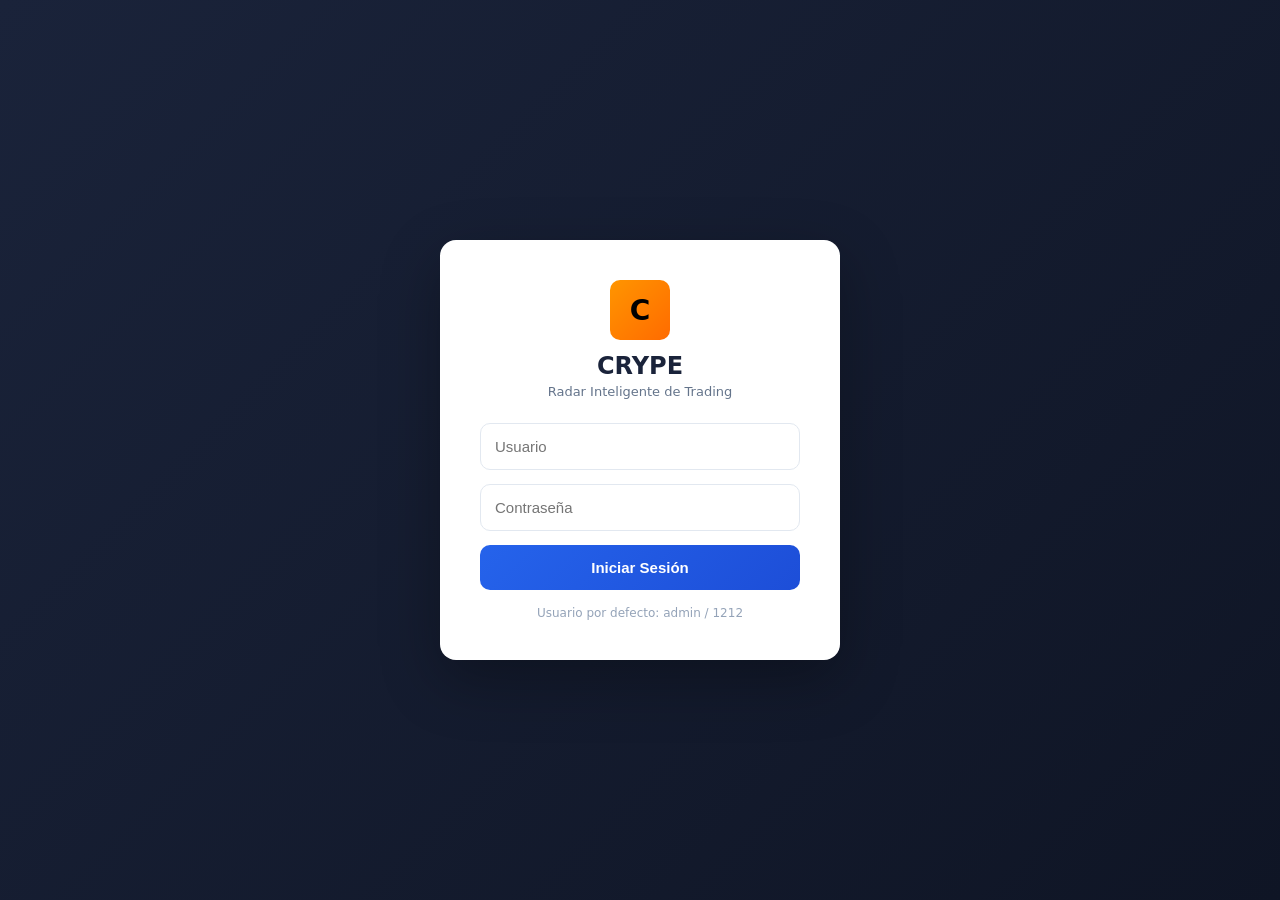
<file: index.html>
<!DOCTYPE html>
<html lang="es">
<head>
  <meta charset="UTF-8">
  <meta name="viewport" content="width=device-width, initial-scale=1.0">
  <title>CRYPE - Radar Inteligente BTC/USDT</title>
  <style>
    /* ============================================
       ESTILOS GENERALES - CRYPE
       ============================================ */
    * { margin: 0; padding: 0; box-sizing: border-box; }
    body { font-family: 'Segoe UI', system-ui, sans-serif; background: linear-gradient(135deg, #f0f4ff 0%, #e8eeff 100%); min-height: 100vh; }
    
    /* ============================================
       LAYOUT PRINCIPAL
       ============================================ */
    .app-shell { display: flex; min-height: 100vh; }
    
    /* Sidebar */
    .sidebar { width: 260px; background: linear-gradient(180deg, #1a233a 0%, #0f1525 100%); color: #fff; position: fixed; left: 0; top: 0; bottom: 0; z-index: 100; display: flex; flex-direction: column; }
    .sidebar-header { padding: 20px; border-bottom: 1px solid rgba(255,255,255,0.1); }
    .sidebar-logo { display: flex; align-items: center; gap: 12px; }
    .logo-icon { width: 44px; height: 44px; background: linear-gradient(135deg, #ff9500 0%, #ff6b00 100%); border-radius: 10px; display: flex; align-items: center; justify-content: center; font-weight: 800; font-size: 22px; }
    .logo-text h1 { font-size: 20px; font-weight: 700; letter-spacing: 0.5px; }
    .logo-text p { font-size: 11px; opacity: 0.7; margin-top: 2px; }
    .sidebar-nav { flex: 1; padding: 15px 10px; }
    .nav-item { display: flex; align-items: center; gap: 12px; padding: 14px 16px; margin: 4px 0; border-radius: 10px; cursor: pointer; transition: all 0.2s; color: #b8c5d6; font-weight: 500; }
    .nav-item:hover { background: rgba(255,255,255,0.08); color: #fff; }
    .nav-item.active { background: linear-gradient(135deg, #2563eb 0%, #1d4ed8 100%); color: #fff; box-shadow: 0 4px 12px rgba(37,99,235,0.3); }
    .nav-item svg { width: 20px; height: 20px; }
    .sidebar-user { padding: 20px; border-top: 1px solid rgba(255,255,255,0.1); }
    .user-info { background: rgba(255,255,255,0.08); padding: 14px; border-radius: 10px; margin-bottom: 12px; }
    .user-info .name { font-weight: 600; font-size: 14px; }
    .user-info .role { font-size: 11px; opacity: 0.7; margin-top: 3px; }
    .btn-logout { width: 100%; padding: 12px; background: #fff; color: #1a233a; border: none; border-radius: 8px; font-weight: 600; cursor: pointer; transition: all 0.2s; }
    .btn-logout:hover { background: #f0f4ff; }
    
    /* Main Content */
    .main-content { flex: 1; margin-left: 260px; }
    
    /* Top Bar */
    .top-bar { background: #fff; padding: 16px 24px; display: flex; align-items: center; justify-content: space-between; box-shadow: 0 2px 8px rgba(0,0,0,0.04); position: sticky; top: 0; z-index: 50; }
    .top-left { display: flex; align-items: center; gap: 16px; }
    .top-right { display: flex; align-items: center; gap: 12px; }
    .search-coin { position: relative; }
    .search-coin input { padding: 10px 14px; border: 1px solid #e2e8f0; border-radius: 8px; width: 180px; font-size: 14px; }
    .search-coin input:focus { outline: none; border-color: #2563eb; }
    .search-dropdown { position: absolute; top: 100%; left: 0; right: 0; background: #fff; border: 1px solid #e2e8f0; border-radius: 8px; max-height: 280px; overflow-y: auto; display: none; box-shadow: 0 8px 24px rgba(0,0,0,0.12); z-index: 100; }
    .search-dropdown.show { display: block; }
    .search-item { padding: 10px 14px; cursor: pointer; transition: background 0.15s; }
    .search-item:hover { background: #f0f4ff; }
    .timeframe-select { padding: 10px 14px; border: 1px solid #e2e8f0; border-radius: 8px; font-size: 14px; background: #fff; cursor: pointer; }
    .btn-primary { padding: 10px 20px; background: #1a233a; color: #fff; border: none; border-radius: 8px; font-weight: 600; cursor: pointer; transition: all 0.2s; }
    .btn-primary:hover { background: #0f1525; }
    .user-pill { display: flex; align-items: center; gap: 8px; padding: 8px 14px; background: #f0f4ff; border-radius: 20px; font-size: 13px; }
    .status-indicator { width: 8px; height: 8px; border-radius: 50%; background: #22c55e; }
    .status-indicator.loading { background: #f59e0b; }
    .status-indicator.error { background: #ef4444; }
    
    /* ============================================
       VISTAS / SESIONES
       ============================================ */
    .view-panel { display: none; padding: 24px; }
    .view-panel.active { display: block; }
    
    /* Card Styles */
    .card { background: #fff; border-radius: 14px; padding: 20px; box-shadow: 0 2px 12px rgba(0,0,0,0.06); margin-bottom: 20px; }
    .card-header { display: flex; justify-content: space-between; align-items: center; margin-bottom: 16px; }
    .card-title { font-size: 18px; font-weight: 700; color: #1a233a; }
    .card-subtitle { font-size: 13px; color: #64748b; margin-top: 4px; }
    
    /* Decision Banner */
    .decision-banner { background: linear-gradient(135deg, #fef3c7 0%, #fef9e7 100%); border: 1px solid #fcd34d; border-radius: 14px; padding: 24px; margin-bottom: 20px; }
    .decision-banner.buy { background: linear-gradient(135deg, #d1fae5 0%, #ecfdf5 100%); border-color: #6ee7b7; }
    .decision-banner.sell { background: linear-gradient(135deg, #fee2e2 0%, #fef2f2 100%); border-color: #fca5a5; }
    .decision-banner.wait { background: linear-gradient(135deg, #fef3c7 0%, #fef9e7 100%); border-color: #fcd34d; }
    .decision-label { font-size: 11px; font-weight: 700; text-transform: uppercase; letter-spacing: 0.8px; padding: 4px 10px; border-radius: 20px; display: inline-block; margin-bottom: 8px; }
    .decision-banner.buy .decision-label { background: #22c55e; color: #fff; }
    .decision-banner.sell .decision-label { background: #ef4444; color: #fff; }
    .decision-banner.wait .decision-label { background: #f59e0b; color: #fff; }
    .decision-title { font-size: 28px; font-weight: 800; color: #1a233a; margin-bottom: 8px; }
    .decision-desc { font-size: 14px; color: #475569; margin-bottom: 16px; }
    .decision-stats { display: flex; gap: 12px; flex-wrap: wrap; }
    .stat-box { background: #fff; padding: 14px 18px; border-radius: 10px; min-width: 140px; }
    .stat-label { font-size: 10px; font-weight: 600; text-transform: uppercase; color: #64748b; margin-bottom: 4px; }
    .stat-value { font-size: 18px; font-weight: 700; color: #1a233a; }
    
    /* Quick Plan */
    .quick-plan { background: linear-gradient(135deg, #f8fafc 0%, #f1f5f9 100%); border: 1px solid #e2e8f0; border-radius: 14px; padding: 20px; margin-bottom: 20px; }
    .quick-plan-header { display: flex; justify-content: space-between; align-items: center; margin-bottom: 16px; }
    .quick-plan-title { font-size: 16px; font-weight: 700; color: #1a233a; }
    .quick-plan-grid { display: grid; grid-template-columns: repeat(auto-fit, minmax(160px, 1fr)); gap: 14px; }
    .plan-item { background: #fff; padding: 14px; border-radius: 10px; border: 1px solid #e2e8f0; }
    .plan-label { font-size: 11px; font-weight: 600; color: #64748b; margin-bottom: 6px; }
    .plan-value { font-size: 16px; font-weight: 700; color: #1a233a; }
    .plan-note { font-size: 11px; color: #94a3b8; margin-top: 6px; }
    
    /* Chart Container */
    .chart-container { background: #fff; border-radius: 14px; padding: 20px; box-shadow: 0 2px 12px rgba(0,0,0,0.06); margin-bottom: 20px; }
    .chart-header { display: flex; justify-content: space-between; align-items: center; margin-bottom: 16px; }
    .chart-title { font-size: 16px; font-weight: 700; color: #1a233a; }
    .chart-legend { display: flex; gap: 16px; font-size: 12px; }
    .legend-item { display: flex; align-items: center; gap: 6px; }
    .legend-dot { width: 10px; height: 10px; border-radius: 50%; }
    .legend-dot.green { background: #22c55e; }
    .legend-dot.red { background: #ef4444; }
    .legend-dot.blue { background: #3b82f6; }
    .legend-dot.orange { background: #f97316; }
    #candleChart { width: 100%; height: 380px; }
    
    /* Stats Grid */
    .stats-grid { display: grid; grid-template-columns: repeat(auto-fit, minmax(200px, 1fr)); gap: 16px; margin-bottom: 20px; }
    .stat-card { background: #fff; padding: 18px; border-radius: 12px; box-shadow: 0 2px 8px rgba(0,0,0,0.04); }
    .stat-card .label { font-size: 11px; font-weight: 600; text-transform: uppercase; color: #64748b; margin-bottom: 8px; }
    .stat-card .value { font-size: 20px; font-weight: 700; color: #1a233a; }
    .stat-card .sub { font-size: 12px; color: #94a3b8; margin-top: 4px; }
    .stat-card .positive { color: #22c55e; }
    .stat-card .negative { color: #ef4444; }
    
    /* Calculator */
    .calculator-grid { display: grid; grid-template-columns: 1fr 1fr; gap: 20px; }
    .calc-input-group { margin-bottom: 16px; }
    .calc-input-group label { display: block; font-size: 13px; font-weight: 600; color: #475569; margin-bottom: 6px; }
    .calc-input-group input, .calc-input-group select { width: 100%; padding: 11px 14px; border: 1px solid #e2e8f0; border-radius: 8px; font-size: 14px; }
    .calc-input-group input:focus { outline: none; border-color: #2563eb; }
    .btn-calc { width: 100%; padding: 12px; border: none; border-radius: 8px; font-weight: 600; cursor: pointer; margin-bottom: 10px; transition: all 0.2s; }
    .btn-suggest { background: linear-gradient(135deg, #f59e0b 0%, #d97706 100%); color: #fff; }
    .btn-current { background: linear-gradient(135deg, #22c55e 0%, #16a34a 100%); color: #fff; }
    .calc-results { background: linear-gradient(135deg, #f8fafc 0%, #f1f5f9 100%); border-radius: 12px; padding: 18px; }
    .result-row { display: flex; justify-content: space-between; padding: 10px 0; border-bottom: 1px solid #e2e8f0; }
    .result-row:last-child { border-bottom: none; }
    .result-label { font-size: 13px; color: #64748b; }
    .result-value { font-size: 14px; font-weight: 700; color: #1a233a; }
    .result-note { font-size: 11px; color: #94a3b8; margin-top: 4px; }
    
    /* Comparison */
    .comparison-grid { display: grid; grid-template-columns: repeat(auto-fit, minmax(220px, 1fr)); gap: 16px; }
    .coin-card { background: #fff; padding: 18px; border-radius: 12px; border: 1px solid #e2e8f0; cursor: pointer; transition: all 0.2s; }
    .coin-card:hover { border-color: #2563eb; box-shadow: 0 4px 12px rgba(37,99,235,0.15); }
    .coin-card.active { border-color: #2563eb; background: linear-gradient(135deg, #eff6ff 0%, #dbeafe 100%); }
    .coin-name { font-size: 15px; font-weight: 700; color: #1a233a; margin-bottom: 4px; }
    .coin-price { font-size: 18px; font-weight: 700; color: #2563eb; margin-bottom: 8px; }
    .coin-change { font-size: 13px; font-weight: 600; margin-bottom: 8px; }
    .coin-change.positive { color: #22c55e; }
    .coin-change.negative { color: #ef4444; }
    .coin-impulse { display: flex; justify-content: space-between; font-size: 12px; color: #64748b; }
    
    /* Learn Section */
    .learn-grid { display: grid; grid-template-columns: repeat(auto-fit, minmax(280px, 1fr)); gap: 16px; }
    .learn-card { background: #fff; padding: 20px; border-radius: 12px; border: 1px solid #e2e8f0; }
    .learn-card h3 { font-size: 16px; font-weight: 700; color: #1a233a; margin-bottom: 10px; }
    .learn-card p { font-size: 13px; color: #64748b; line-height: 1.6; }
    .learn-card .tag { display: inline-block; background: #eff6ff; color: #2563eb; padding: 4px 10px; border-radius: 20px; font-size: 11px; font-weight: 600; margin-bottom: 10px; }
    
    /* Profile */
    .profile-grid { display: grid; grid-template-columns: 1fr 1fr; gap: 20px; }
    .profile-section { background: #fff; padding: 20px; border-radius: 12px; border: 1px solid #e2e8f0; }
    .profile-section h3 { font-size: 16px; font-weight: 700; color: #1a233a; margin-bottom: 16px; }
    .user-list { max-height: 300px; overflow-y: auto; }
    .user-item { display: flex; justify-content: space-between; align-items: center; padding: 12px; border-bottom: 1px solid #f1f5f9; }
    .user-item:last-child { border-bottom: none; }
    .user-actions { display: flex; gap: 6px; }
    .btn-sm { padding: 6px 10px; font-size: 12px; border: none; border-radius: 6px; cursor: pointer; }
    .btn-edit { background: #eff6ff; color: #2563eb; }
    .btn-delete { background: #fef2f2; color: #ef4444; }
    
    /* Tooltip */
    [data-tooltip] { position: relative; }
    [data-tooltip]:hover::after { content: attr(data-tooltip); position: absolute; bottom: 100%; left: 50%; transform: translateX(-50%); background: #1a233a; color: #fff; padding: 8px 12px; border-radius: 6px; font-size: 12px; white-space: nowrap; z-index: 200; margin-bottom: 6px; }
    
    /* Responsive */
    @media (max-width: 1024px) {
      .calculator-grid, .profile-grid { grid-template-columns: 1fr; }
    }
    @media (max-width: 768px) {
      .sidebar { width: 70px; }
      .sidebar-header, .sidebar-user .user-info, .nav-item span { display: none; }
      .main-content { margin-left: 70px; }
      .nav-item { justify-content: center; padding: 14px; }
      .top-bar { padding: 12px 16px; }
      .search-coin input { width: 120px; }
      .decision-stats { flex-direction: column; }
      .stat-box { min-width: 100%; }
    }
    
    /* Login Overlay */
    .login-overlay { position: fixed; inset: 0; background: linear-gradient(135deg, #1a233a 0%, #0f1525 100%); display: flex; align-items: center; justify-content: center; z-index: 1000; }
    .login-overlay.hidden { display: none; }
    .login-box { background: #fff; padding: 40px; border-radius: 16px; width: 100%; max-width: 400px; box-shadow: 0 20px 60px rgba(0,0,0,0.3); }
    .login-logo { text-align: center; margin-bottom: 24px; }
    .login-logo .logo-icon { width: 60px; height: 60px; font-size: 28px; margin: 0 auto 12px; }
    .login-logo h2 { font-size: 24px; font-weight: 800; color: #1a233a; }
    .login-form input { width: 100%; padding: 14px; border: 1px solid #e2e8f0; border-radius: 10px; font-size: 15px; margin-bottom: 14px; }
    .login-form input:focus { outline: none; border-color: #2563eb; }
    .btn-login { width: 100%; padding: 14px; background: linear-gradient(135deg, #2563eb 0%, #1d4ed8 100%); color: #fff; border: none; border-radius: 10px; font-weight: 700; font-size: 15px; cursor: pointer; }
    .login-error { background: #fef2f2; color: #ef4444; padding: 12px; border-radius: 8px; font-size: 13px; margin-bottom: 14px; display: none; }
    
    /* Hidden helper */
    .hidden { display: none !important; }
    
    /* Journal Styles */
    .journal-badge { display:inline-block;padding:4px 10px;border-radius:20px;font-size:11px;font-weight:600; }
    .journal-badge.compra { background:#d1fae5;color:#065f46; }
    .journal-badge.venta { background:#fee2e2;color:#991b1b; }
    .journal-profit { color:#22c55e;font-weight:700; }
    .journal-loss { color:#ef4444;font-weight:700; }
    .btn-sm-edit { background:#eff6ff;color:#2563eb;padding:6px 10px;border:none;border-radius:6px;cursor:pointer;font-size:12px; }
    .btn-sm-delete { background:#fef2f2;color:#ef4444;padding:6px 10px;border:none;border-radius:6px;cursor:pointer;font-size:12px; }
  </style>
</head>
<body>
  <!-- Login Overlay -->
  <div id="loginOverlay" class="login-overlay">
    <div class="login-box">
      <div class="login-logo">
        <div class="logo-icon">C</div>
        <h2>CRYPE</h2>
        <p style="color:#64748b;font-size:13px;margin-top:4px;">Radar Inteligente de Trading</p>
      </div>
      <div id="loginError" class="login-error"></div>
      <form class="login-form" id="loginForm">
        <input type="text" id="loginUser" placeholder="Usuario" required>
        <input type="password" id="loginPass" placeholder="Contraseña" required>
        <button type="submit" class="btn-login">Iniciar Sesión</button>
      </form>
      <p style="text-align:center;margin-top:16px;font-size:12px;color:#94a3b8;">Usuario por defecto: admin / 1212</p>
    </div>
  </div>

  <!-- App Shell -->
  <div id="appShell" class="app-shell hidden">
    <!-- Sidebar -->
    <aside class="sidebar">
      <div class="sidebar-header">
        <div class="sidebar-logo">
          <div class="logo-icon">C</div>
          <div class="logo-text">
            <h1>CRYPE</h1>
            <p>Trading simple con identidad propia</p>
          </div>
        </div>
      </div>
      <nav class="sidebar-nav">
        <div class="nav-item active" data-view="dashboard">
          <svg fill="none" stroke="currentColor" viewBox="0 0 24 24"><path stroke-linecap="round" stroke-linejoin="round" stroke-width="2" d="M3 12l2-2m0 0l7-7 7 7M5 10v10a1 1 0 001 1h3m10-11l2 2m-2-2v10a1 1 0 01-1 1h-3m-6 0a1 1 0 001-1v-4a1 1 0 011-1h2a1 1 0 011 1v4a1 1 0 001 1m-6 0h6"/></svg>
          <span>Inicio</span>
        </div>
        <div class="nav-item" data-view="market">
          <svg fill="none" stroke="currentColor" viewBox="0 0 24 24"><path stroke-linecap="round" stroke-linejoin="round" stroke-width="2" d="M7 12l3-3 3 3 4-4M8 21l4-4 4 4M3 4h18M4 4h16v12a1 1 0 01-1 1H5a1 1 0 01-1-1V4z"/></svg>
          <span>Mercado</span>
        </div>
        <div class="nav-item" data-view="calculator">
          <svg fill="none" stroke="currentColor" viewBox="0 0 24 24"><path stroke-linecap="round" stroke-linejoin="round" stroke-width="2" d="M9 7h6m0 10v-3m-3 3h.01M9 17h.01M9 14h.01M12 14h.01M15 11h.01M12 11h.01M9 11h.01M7 21h10a2 2 0 002-2V5a2 2 0 00-2-2H7a2 2 0 00-2 2v14a2 2 0 002 2z"/></svg>
          <span>Calculadora</span>
        </div>
        <div class="nav-item" data-view="compare">
          <svg fill="none" stroke="currentColor" viewBox="0 0 24 24"><path stroke-linecap="round" stroke-linejoin="round" stroke-width="2" d="M9 19v-6a2 2 0 00-2-2H5a2 2 0 00-2 2v6a2 2 0 002 2h2a2 2 0 002-2zm0 0V9a2 2 0 012-2h2a2 2 0 012 2v10m-6 0a2 2 0 002 2h2a2 2 0 002-2m0 0V5a2 2 0 012-2h2a2 2 0 012 2v14a2 2 0 01-2 2h-2a2 2 0 01-2-2z"/></svg>
          <span>Comparar monedas</span>
        </div>
        <div class="nav-item" data-view="learn">
          <svg fill="none" stroke="currentColor" viewBox="0 0 24 24"><path stroke-linecap="round" stroke-linejoin="round" stroke-width="2" d="M12 6.253v13m0-13C10.832 5.477 9.246 5 7.5 5S4.168 5.477 3 6.253v13C4.168 18.477 5.754 18 7.5 18s3.332.477 4.5 1.253m0-13C13.168 5.477 14.754 5 16.5 5c1.747 0 3.332.477 4.5 1.253v13C19.832 18.477 18.247 18 16.5 18c-1.746 0-3.332.477-4.5 1.253"/></svg>
          <span>Aprender</span>
        </div>
        <div class="nav-item" data-view="journal">
          <svg fill="none" stroke="currentColor" viewBox="0 0 24 24"><path stroke-linecap="round" stroke-linejoin="round" stroke-width="2" d="M9 5H7a2 2 0 00-2 2v12a2 2 0 002 2h10a2 2 0 002-2V7a2 2 0 00-2-2h-2M9 5a2 2 0 002 2h2a2 2 0 002-2M9 5a2 2 0 012-2h2a2 2 0 012 2m-3 7h3m-3 4h3m-6-4h.01M9 16h.01"/></svg>
          <span>Operaciones</span>
        </div>
        <div class="nav-item" data-view="profile">
          <svg fill="none" stroke="currentColor" viewBox="0 0 24 24"><path stroke-linecap="round" stroke-linejoin="round" stroke-width="2" d="M16 7a4 4 0 11-8 0 4 4 0 018 0zM12 14a7 7 0 00-7 7h14a7 7 0 00-7-7z"/></svg>
          <span>Perfil</span>
        </div>
      </nav>
      <div class="sidebar-user">
        <div class="user-info">
          <div class="name" id="sidebarUserName">admin</div>
          <div class="role" id="sidebarUserRole">Rol: Administrador</div>
        </div>
        <button class="btn-logout" id="sidebarLogout">Cerrar sesión</button>
      </div>
    </aside>

    <!-- Main Content -->
    <main class="main-content">
      <!-- Top Bar -->
      <header class="top-bar">
        <div class="top-left">
          <div class="search-coin">
            <input type="text" id="coinSearch" value="BTC/USDT" placeholder="Buscar moneda">
            <div class="search-dropdown" id="coinDropdown"></div>
          </div>
          <select class="timeframe-select" id="timeframeSelect">
            <option value="1s">1 segundo</option>
            <option value="1m">1 minuto</option>
            <option value="3m">3 minutos</option>
            <option value="5m">5 minutos</option>
            <option value="15m" selected>15 minutos</option>
            <option value="30m">30 minutos</option>
            <option value="1h">1 hora</option>
            <option value="2h">2 horas</option>
            <option value="4h">4 horas</option>
            <option value="6h">6 horas</option>
            <option value="8h">8 horas</option>
            <option value="12h">12 horas</option>
            <option value="1d">1 día</option>
            <option value="3d">3 días</option>
            <option value="1w">1 semana</option>
            <option value="1M">1 mes</option>
          </select>
          <button class="btn-primary" id="btnRefresh">Actualizar análisis</button>
        </div>
        <div class="top-right">
          <div class="user-pill">
            <span class="status-indicator" id="statusIndicator"></span>
            <span id="statusText">Datos correctos</span>
          </div>
          <div class="user-pill">
            <span>Usuario: <strong id="topUserName">admin</strong></span>
          </div>
          <button class="btn-primary" id="topAdminBtn" style="display:none;">Admin</button>
          <button class="btn-primary" id="topLogoutBtn">Salir</button>
        </div>
      </header>

      <!-- DASHBOARD VIEW -->
      <div id="dashboardView" class="view-panel active">
        <div class="card">
          <div class="card-header">
            <div>
              <div class="card-title">Dashboard principal</div>
              <div class="card-subtitle">Accede primero a lo más importante y abre lo demás solo cuando lo necesites.</div>
            </div>
          </div>
        </div>

        <!-- Decision Banner -->
        <div id="decisionBanner" class="decision-banner wait">
          <span class="decision-label">Esperar</span>
          <div class="decision-title" id="decisionTitle">Esperar, pero con sesgo alcista</div>
          <div class="decision-desc" id="decisionDesc">Hay señales positivas, pero todavía sería mejor esperar una confirmación más limpia.</div>
          <div class="decision-stats">
            <div class="stat-box">
              <div class="stat-label">Precio Actual</div>
              <div class="stat-value" id="currentPrice">$0.00</div>
            </div>
            <div class="stat-box">
              <div class="stat-label">Fuerza</div>
              <div class="stat-value" id="signalStrength">0%</div>
            </div>
            <div class="stat-box">
              <div class="stat-label">Tendencia</div>
              <div class="stat-value" id="trendText">Neutral</div>
            </div>
          </div>
        </div>

        <!-- Quick Plan -->
        <div class="quick-plan">
          <div class="quick-plan-header">
            <div>
              <div class="quick-plan-title">Plan rápido sugerido</div>
              <div class="card-subtitle">Para copiar más fácil en Binance</div>
            </div>
            <span style="font-size:11px;background:#eff6ff;color:#2563eb;padding:4px 10px;border-radius:20px;">Basado en señal + temporalidad + comisión</span>
          </div>
          <div class="quick-plan-grid">
            <div class="plan-item">
              <div class="plan-label">Entrada sugerida</div>
              <div class="plan-value" id="planEntry">$0.00</div>
              <div class="plan-note">Referencia técnica</div>
            </div>
            <div class="plan-item">
              <div class="plan-label">Take profit</div>
              <div class="plan-value" id="planTP">$0.00</div>
              <div class="plan-note" id="planTPNote">Objetivo prudente</div>
            </div>
            <div class="plan-item">
              <div class="plan-label">Stop loss</div>
              <div class="plan-value" id="planSL">$0.00</div>
              <div class="plan-note">Protección sugerida</div>
            </div>
            <div class="plan-item">
              <div class="plan-label">Riesgo</div>
              <div class="plan-value" id="planRisk">0.00%</div>
              <div class="plan-note" id="planRiskNote">Aprox. $0.00</div>
            </div>
            <div class="plan-item">
              <div class="plan-label">Beneficio posible</div>
              <div class="plan-value" id="planBenefit">0.00%</div>
              <div class="plan-note" id="planBenefitNote">Posible neto aprox. $0.00</div>
            </div>
          </div>
        </div>

        <!-- Chart -->
        <div class="chart-container">
          <div class="chart-header">
            <div>
              <div class="chart-title">Gráfico de velas BTC/USDT</div>
              <div class="card-subtitle">Te ayuda a ver si el precio está empujando al alza, frenándose o cayendo.</div>
            </div>
            <div class="chart-legend">
              <div class="legend-item"><span class="legend-dot green"></span>Vela alcista</div>
              <div class="legend-item"><span class="legend-dot red"></span>Vela bajista</div>
              <div class="legend-item"><span class="legend-dot blue"></span>Media corta</div>
              <div class="legend-item"><span class="legend-dot orange"></span>Media larga</div>
            </div>
          </div>
          <canvas id="candleChart"></canvas>
        </div>
      </div>

      <!-- MARKET VIEW -->
      <div id="marketView" class="view-panel">
        <div class="card">
          <div class="card-header">
            <div>
              <div class="card-title">Lectura de mercado</div>
              <div class="card-subtitle">Señal principal, indicadores y contexto técnico del activo seleccionado.</div>
            </div>
          </div>
        </div>

        <!-- Stats -->
        <div class="stats-grid">
          <div class="stat-card">
            <div class="label">Cambio 24h</div>
            <div class="value" id="marketChange24h">-1.00%</div>
            <div class="sub">Variación del día</div>
          </div>
          <div class="stat-card">
            <div class="label">Máximo / Mínimo 24h</div>
            <div class="value" id="marketHighLow">$0 / $0</div>
            <div class="sub">Rango donde se ha movido hoy</div>
          </div>
          <div class="stat-card">
            <div class="label">Volumen 24h</div>
            <div class="value" id="marketVolume">0 BTC</div>
            <div class="sub">Entre más volumen, más participación</div>
          </div>
          <div class="stat-card">
            <div class="label">Última actualización</div>
            <div class="value" id="marketLastUpdate">00:00:00</div>
            <div class="sub">Datos en vivo</div>
          </div>
        </div>

        <!-- Signal Panel -->
        <div class="card">
          <div class="card-header">
            <div>
              <div class="card-title">Señal principal</div>
              <div class="card-subtitle">La idea es ayudarte a decidir antes de tocar el botón de compra o venta.</div>
            </div>
          </div>
          <div id="signalContent">
            <span class="decision-label" id="signalLabel">Esperar</span>
            <h3 style="font-size:22px;margin:10px 0;" id="signalTitle">Esperar, pero con sesgo alcista</h3>
            <p style="color:#64748b;margin-bottom:16px;" id="signalDesc">Hay señales positivas, pero todavía sería mejor esperar una confirmación más limpia.</p>
            <div style="display:flex;gap:10px;margin-bottom:16px;">
              <span style="font-size:12px;background:#eff6ff;color:#2563eb;padding:4px 10px;border-radius:20px;" id="signalPair">BTC/USDT</span>
            </div>
            <div style="margin-bottom:12px;">
              <div style="display:flex;justify-content:space-between;font-size:12px;margin-bottom:4px;">
                <span>Fuerza de la lectura</span>
                <span id="signalStrengthPercent">32%</span>
              </div>
              <div style="background:#e2e8f0;height:8px;border-radius:4px;overflow:hidden;">
                <div id="signalBar" style="width:32%;background:linear-gradient(90deg,#f59e0b,#d97706);height:100%;border-radius:4px;"></div>
              </div>
            </div>
            <ul style="color:#475569;font-size:13px;line-height:1.8;" id="signalReasons">
              <li>El precio está por encima de la media corta y la media larga: tendencia alcista.</li>
            </ul>
          </div>
        </div>

        <!-- Indicators -->
        <details class="card" style="cursor:pointer;">
          <summary style="font-weight:700;font-size:16px;margin-bottom:12px;">Indicadores técnicos (clic para ver)</summary>
          <div class="stats-grid">
            <div class="stat-card">
              <div class="label">RSI (14)</div>
              <div class="value" id="indRSI">52.3</div>
              <div class="sub" id="indRSINote">Neutral</div>
            </div>
            <div class="stat-card">
              <div class="label">MACD</div>
              <div class="value" id="indMACD">Neutral</div>
              <div class="sub">Cruce de líneas</div>
            </div>
            <div class="stat-card">
              <div class="label">Media Corta (SMA 20)</div>
              <div class="value" id="indSMA20">$0.00</div>
              <div class="sub">Tendencia corto plazo</div>
            </div>
            <div class="stat-card">
              <div class="label">Media Larga (SMA 50)</div>
              <div class="value" id="indSMA50">$0.00</div>
              <div class="sub">Tendencia medio plazo</div>
            </div>
          </div>
        </details>

        <!-- Support Resistance -->
        <details class="card" style="cursor:pointer;">
          <summary style="font-weight:700;font-size:16px;margin-bottom:12px;">Soporte y resistencia (clic para ver)</summary>
          <div class="stats-grid">
            <div class="stat-card">
              <div class="label">Soporte cercano</div>
              <div class="value" id="supLevel">$0.00</div>
              <div class="sub">Nivel donde el precio podría rebotar al alza</div>
            </div>
            <div class="stat-card">
              <div class="label">Resistencia cercana</div>
              <div class="value" id="resLevel">$0.00</div>
              <div class="sub">Nivel donde el precio podría frenarse</div>
            </div>
          </div>
        </details>
      </div>

      <!-- CALCULATOR VIEW -->
      <div id="calculatorView" class="view-panel">
        <div class="card">
          <div class="card-header">
            <div>
              <div class="card-title">Calculadora de operación</div>
              <div class="card-subtitle">Mantén el control manual de tu objetivo y tu stop o pide una sugerencia cuando quieras.</div>
            </div>
          </div>
        </div>

        <div class="calculator-grid">
          <div>
            <div class="calc-input-group">
              <label>Capital (USDT)</label>
              <input type="number" id="calcCapital" value="0" min="0" step="1">
            </div>
            <div class="calc-input-group">
              <label>Precio de entrada (USDT)</label>
              <input type="number" id="calcEntry" step="0.01">
            </div>
            <div class="calc-input-group">
              <label>Porcentaje de ganancia (%)</label>
              <input type="number" id="calcPercent" value="1.5" step="0.1">
            </div>
            <div class="calc-input-group">
              <label>Stop loss (%)</label>
              <input type="number" id="calcStopPct" value="1.0" step="0.1">
            </div>
            <button class="btn-calc btn-suggest" id="btnSuggest">💡 Sugerir según análisis</button>
            <button class="btn-calc btn-current" id="btnCurrentPrice">⚡ Usar precio actual</button>
            <p style="font-size:12px;color:#64748b;margin-top:12px;">💡 Comisión de Binance: 0.1% compra + 0.1% venta = 0.2% total. Capital mínimo recomendado: $15-20 USDT para operaciones cortas.</p>
          </div>
          <div class="calc-results">
            <h4 style="margin-bottom:14px;font-size:15px;">Resultados de la operación</h4>
            <div class="result-row">
              <span class="result-label">Precio de venta</span>
              <span class="result-value" id="resExitPrice">$0.00</span>
            </div>
            <div class="result-row">
              <span class="result-label">Ganancia bruta</span>
              <span class="result-value" id="resGross">$0.00</span>
            </div>
            <div class="result-row">
              <span class="result-label">Comisión total</span>
              <span class="result-value" id="resCommission">$0.00</span>
            </div>
            <div class="result-row">
              <span class="result-label">Ganancia neta</span>
              <span class="result-value" id="resNet">$0.00</span>
            </div>
            <div class="result-row">
              <span class="result-label">Retorno neto</span>
              <span class="result-value" id="resNetPct">0.00%</span>
            </div>
            <div class="result-row">
              <span class="result-label">Punto de equilibrio</span>
              <span class="result-value" id="resBreakEven">$0.00</span>
            </div>
            <div class="result-row">
              <span class="result-label">Stop loss (precio)</span>
              <span class="result-value" id="resStopPrice">$0.00</span>
            </div>
            <div class="result-row">
              <span class="result-label">Pérdida si toca stop</span>
              <span class="result-value" id="resStopLoss" style="color:#ef4444;">$0.00</span>
            </div>
          </div>
        </div>
      </div>

      <!-- COMPARE VIEW -->
      <div id="compareView" class="view-panel">
        <div class="card">
          <div class="card-header">
            <div>
              <div class="card-title">Comparar monedas</div>
              <div class="card-subtitle">Compara impulso, tendencia y lectura general entre distintos pares.</div>
            </div>
          </div>
        </div>
        <div class="comparison-grid" id="comparisonGrid">
          <!-- Coin cards rendered by JS -->
        </div>
      </div>

      <!-- LEARN VIEW -->
      <div id="learnView" class="view-panel">
        <div class="card">
          <div class="card-header">
            <div>
              <div class="card-title">Aprender</div>
              <div class="card-subtitle">Glosario práctico y consejos para principiantes antes de operar en Binance.</div>
            </div>
          </div>
        </div>
        <div class="learn-grid">
          <div class="learn-card">
            <span class="tag">Concepto básico</span>
            <h3>¿Qué es el Stop Loss?</h3>
            <p>Es una orden automática que vende tu criptomoneda si el precio baja hasta cierto nivel. Sirve para limitar tus pérdidas. Ejemplo: compras BTC a $70,000 y pones stop loss en $69,000. Si el precio cae a $69,000, se vende automáticamente y pierdes solo $1,000 en vez de arriesgar más.</p>
          </div>
          <div class="learn-card">
            <span class="tag">Tipo de orden</span>
            <h3>Orden Market</h3>
            <p>Es una compra o venta inmediata al precio actual del mercado. Es rápida pero no controlas el precio exacto. Úsala cuando quieras entrar o salir rápido de una operación.</p>
          </div>
          <div class="learn-card">
            <span class="tag">Tipo de orden</span>
            <h3>Orden Limit</h3>
            <p>Es una compra o venta a un precio específico que tú eliges. La orden solo se ejecuta si el mercado llega a ese precio. Es más lenta pero tienes control total del precio.</p>
          </div>
          <div class="learn-card">
            <span class="tag">Tipo de orden</span>
            <h3>Stop-Limit</h3>
            <p>Combina stop loss con orden limit. Cuando el precio llega a tu stop, se activa una orden limit. Útil para proteger ganancias pero requiere más conocimiento.</p>
          </div>
          <div class="learn-card">
            <span class="tag">Estrategia</span>
            <h3>Trailing Stop</h3>
            <p>Es un stop loss que se mueve automáticamente a favor tuyo cuando el precio sube. Si el precio baja, el stop se queda donde está. Sirve para proteger ganancias sin salirte muy pronto.</p>
          </div>
          <div class="learn-card">
            <span class="tag">Consejo</span>
            <h3>Take Profit</h3>
            <p>Es el precio donde decides vender para tomar tu ganancia. Define tu take profit ANTES de comprar. Ejemplo: si compras a $70,000 y quieres 2% de ganancia, tu take profit es $71,400.</p>
          </div>
          <div class="learn-card">
            <span class="tag">Consejo</span>
            <h3>Gestión de riesgo</h3>
            <p>Nunca arriesgues más del 1-2% de tu capital en una sola operación. Si tienes $100, no pierdas más de $1-2 por operación. Esto te permite sobrevivir a varias operaciones malas seguidas.</p>
          </div>
          <div class="learn-card">
            <span class="tag">Consejo</span>
            <h3>Capital mínimo recomendado</h3>
            <p>Para operaciones cortas con comisiones de Binance, se recomienda mínimo $15-20 USDT. Con menos de eso, las comisiones pueden comerse casi toda tu ganancia potencial.</p>
          </div>
        </div>
      </div>

      <!-- JOURNAL VIEW - Registro de Operaciones -->
      <div id="journalView" class="view-panel">
        <div class="card">
          <div class="card-header">
            <div>
              <div class="card-title">📊 Registro de Operaciones</div>
              <div class="card-subtitle">Guarda tus operaciones y analiza tu rendimiento de trading.</div>
            </div>
            <button class="btn-primary" id="btnExportCSV" data-tooltip="Exportar a Excel/CSV">📥 Exportar CSV</button>
          </div>
        </div>

        <!-- Estadísticas Principales -->
        <div class="stats-grid">
          <div class="stat-card" style="border-left:4px solid #22c55e;">
            <div class="label">Ganancia Total</div>
            <div class="value positive" id="statTotalProfit">$0.00</div>
            <div class="sub">Acumulado histórico</div>
          </div>
          <div class="stat-card" style="border-left:4px solid #ef4444;">
            <div class="label">Pérdida Total</div>
            <div class="value negative" id="statTotalLoss">$0.00</div>
            <div class="sub">Acumulado histórico</div>
          </div>
          <div class="stat-card" style="border-left:4px solid #3b82f6;">
            <div class="label">Balance Actual</div>
            <div class="value" id="statCurrentBalance">$0.00</div>
            <div class="sub">Ganancia - Pérdida</div>
          </div>
          <div class="stat-card" style="border-left:4px solid #f59e0b;">
            <div class="label">Operaciones Ganadoras</div>
            <div class="value" id="statWinRate">0%</div>
            <div class="sub" id="statWinCount">0 de 0 operaciones</div>
          </div>
        </div>

        <!-- Filtros de Reporte -->
        <div class="card">
          <div class="card-header">
            <div>
              <div class="card-title">📈 Reportes</div>
              <div class="card-subtitle">Selecciona el período para ver el resumen.</div>
            </div>
          </div>
          <div style="display:flex;gap:12px;flex-wrap:wrap;align-items:center;">
            <select id="reportPeriod" class="timeframe-select">
              <option value="all">Todo el historial</option>
              <option value="today">Hoy</option>
              <option value="week">Esta semana</option>
              <option value="month">Este mes</option>
            </select>
            <input type="date" id="reportStartDate" class="timeframe-select" style="width:auto;">
            <span style="color:#64748b;font-size:13px;">hasta</span>
            <input type="date" id="reportEndDate" class="timeframe-select" style="width:auto;">
            <button class="btn-primary" id="btnApplyReport">Filtrar</button>
          </div>
          <div id="reportSummary" style="margin-top:16px;padding:16px;background:#f8fafc;border-radius:10px;display:none;">
            <div class="stats-grid" style="margin-bottom:0;">
              <div class="stat-card">
                <div class="label">Operaciones</div>
                <div class="value" id="reportOpsCount">0</div>
              </div>
              <div class="stat-card">
                <div class="label">Total Invertido</div>
                <div class="value" id="reportTotalInvested">$0.00</div>
              </div>
              <div class="stat-card">
                <div class="label">Ganancia Total</div>
                <div class="value positive" id="reportTotalGain">$0.00</div>
              </div>
              <div class="stat-card">
                <div class="label">Pérdida Total</div>
                <div class="value negative" id="reportTotalLost">$0.00</div>
              </div>
              <div class="stat-card">
                <div class="label">Profit Neto</div>
                <div class="value" id="reportNetProfit">$0.00</div>
              </div>
              <div class="stat-card">
                <div class="label">Aciertos</div>
                <div class="value" id="reportWinRate">0%</div>
              </div>
            </div>
          </div>
        </div>

        <!-- Formulario de Nueva Operación -->
        <div class="card">
          <div class="card-header">
            <div>
              <div class="card-title">➕ Registrar Nueva Operación</div>
              <div class="card-subtitle">Completa los datos de tu operación en Binance.</div>
            </div>
          </div>
          <div class="calculator-grid">
            <div>
              <div class="calc-input-group">
                <label>Fecha de la operación</label>
                <input type="datetime-local" id="opDate">
              </div>
              <div class="calc-input-group">
                <label>Par de trading</label>
                <select id="opPair">
                  <option value="BTC/USDT">BTC/USDT</option>
                  <option value="ETH/USDT">ETH/USDT</option>
                  <option value="BNB/USDT">BNB/USDT</option>
                  <option value="SOL/USDT">SOL/USDT</option>
                  <option value="XRP/USDT">XRP/USDT</option>
                  <option value="ADA/USDT">ADA/USDT</option>
                  <option value="DOGE/USDT">DOGE/USDT</option>
                  <option value="MATIC/USDT">MATIC/USDT</option>
                </select>
              </div>
              <div class="calc-input-group">
                <label>Tipo de operación</label>
                <select id="opType">
                  <option value="COMPRA">Compra (Long)</option>
                  <option value="VENTA">Venta (Short)</option>
                </select>
              </div>
              <div class="calc-input-group">
                <label>Precio de entrada (USDT)</label>
                <input type="number" id="opEntry" step="0.01" placeholder="Ej: 70000">
              </div>
            </div>
            <div>
              <div class="calc-input-group">
                <label>Precio de salida (USDT)</label>
                <input type="number" id="opExit" step="0.01" placeholder="Ej: 71400">
              </div>
              <div class="calc-input-group">
                <label>Cantidad invertida (USDT)</label>
                <input type="number" id="opAmount" step="0.01" placeholder="Ej: 50">
              </div>
              <div class="calc-input-group">
                <label>Comisión (USDT) - Opcional</label>
                <input type="number" id="opFee" step="0.01" value="0" placeholder="Ej: 0.10">
              </div>
              <div class="calc-input-group">
                <label>Notas de la operación</label>
                <input type="text" id="opNotes" placeholder="Ej: Entrada por ruptura de resistencia">
              </div>
            </div>
          </div>
          <button class="btn-primary" id="btnSaveOperation" style="width:100%;margin-top:16px;">💾 Guardar Operación</button>
        </div>

        <!-- Historial de Operaciones -->
        <div class="card">
          <div class="card-header">
            <div>
              <div class="card-title">📋 Historial de Operaciones</div>
              <div class="card-subtitle">Todas tus operaciones registradas.</div>
            </div>
            <button class="btn-sm btn-delete" id="btnClearAll" style="padding:8px 14px;font-size:12px;">🗑️ Borrar Todo</button>
          </div>
          <div style="overflow-x:auto;">
            <table style="width:100%;border-collapse:collapse;font-size:13px;">
              <thead>
                <tr style="background:#f8fafc;border-bottom:2px solid #e2e8f0;">
                  <th style="padding:12px;text-align:left;">Fecha</th>
                  <th style="padding:12px;text-align:left;">Par</th>
                  <th style="padding:12px;text-align:left;">Tipo</th>
                  <th style="padding:12px;text-align:right;">Entrada</th>
                  <th style="padding:12px;text-align:right;">Salida</th>
                  <th style="padding:12px;text-align:right;">Inversión</th>
                  <th style="padding:12px;text-align:right;">Ganancia/Pérdida</th>
                  <th style="padding:12px;text-align:right;">ROI</th>
                  <th style="padding:12px;text-align:right;">Balance Acum.</th>
                  <th style="padding:12px;text-align:center;">Acciones</th>
                </tr>
              </thead>
              <tbody id="operationsTableBody">
                <tr><td colspan="10" style="padding:20px;text-align:center;color:#94a3b8;">No hay operaciones registradas</td></tr>
              </tbody>
            </table>
          </div>
        </div>
      </div>

      <!-- PROFILE VIEW -->
      <div id="profileView" class="view-panel">
        <div class="card">
          <div class="card-header">
            <div>
              <div class="card-title">Perfil y acceso</div>
              <div class="card-subtitle">Gestiona tu perfil, tu contraseña y, si eres admin, la administración de usuarios.</div>
            </div>
          </div>
        </div>

        <div class="profile-grid">
          <div class="profile-section">
            <h3>Mi perfil</h3>
            <div class="calc-input-group">
              <label>Usuario</label>
              <input type="text" id="profileUsername" readonly>
            </div>
            <div class="calc-input-group">
              <label>Rol</label>
              <input type="text" id="profileRole" readonly>
            </div>
            <div class="calc-input-group">
              <label>Nombre visible</label>
              <input type="text" id="profileDisplayName" placeholder="Tu nombre">
            </div>
            <div class="calc-input-group">
              <label>Nueva contraseña</label>
              <input type="password" id="profileNewPassword" placeholder="Dejar vacío si no cambia">
            </div>
            <button class="btn-primary" id="btnSaveProfile" style="width:100%;margin-top:10px;">Guardar cambios</button>
          </div>

          <div class="profile-section" id="adminSection" style="display:none;">
            <h3>Administración de usuarios</h3>
            <div style="margin-bottom:16px;">
              <div class="calc-input-group">
                <label>Nuevo usuario</label>
                <input type="text" id="newUsername" placeholder="Nombre de usuario">
              </div>
              <div class="calc-input-group">
                <label>Contraseña</label>
                <input type="password" id="newUserPassword" placeholder="Contraseña">
              </div>
              <div class="calc-input-group">
                <label>Rol</label>
                <select id="newUserRole">
                  <option value="user">Usuario</option>
                  <option value="admin">Administrador</option>
                </select>
              </div>
              <button class="btn-primary" id="btnCreateUser" style="width:100%;">Crear usuario</button>
            </div>
            <h4 style="margin:16px 0 10px;font-size:14px;">Usuarios existentes</h4>
            <div class="user-list" id="userList"></div>
          </div>
        </div>
      </div>
    </main>
  </div>

  <script>
    // ============================================
    // ESTADO Y CONFIGURACIÓN
    // ============================================
    const COINS = ['BTC/USDT', 'ETH/USDT', 'BNB/USDT', 'SOL/USDT', 'XRP/USDT', 'ADA/USDT', 'DOGE/USDT', 'MATIC/USDT'];
    const state = {
      currentUser: null,
      currentView: 'dashboard',
      currentCoin: 'BTC/USDT',
      timeframe: '15m',
      candles: [],
      indicators: {},
      signal: null,
      plan: null,
      comparison: [],
      liveInterval: null,
      manualMode: false,
      operations: []
    };

    // ============================================
    // CONTROL DE ACCESO SEGURO
    // ============================================
    const Auth = {
      hash(str) {
        let hash = 0;
        for (let i = 0; i < str.length; i++) {
          const char = str.charCodeAt(i);
          hash = ((hash << 5) - hash) + char;
          hash = hash & hash;
        }
        return hash.toString(16);
      },
      getUsers() {
        const stored = localStorage.getItem('crype_users');
        if (stored) return JSON.parse(stored);
        const defaults = [{ username: 'admin', password: this.hash('1212'), role: 'admin', displayName: 'Administrador', active: true, locked: false }];
        localStorage.setItem('crype_users', JSON.stringify(defaults));
        return defaults;
      },
      saveUsers(users) { localStorage.setItem('crype_users', JSON.stringify(users)); },
      login(username, password) {
        const users = this.getUsers();
        const user = users.find(u => u.username === username && u.password === this.hash(password));
        if (!user) return { success: false, message: 'Usuario o contraseña incorrectos' };
        if (!user.active) return { success: false, message: 'Cuenta desactivada. Contacta al admin.' };
        if (user.locked) return { success: false, message: 'Cuenta bloqueada por intentos fallidos.' };
        localStorage.setItem('crype_session', JSON.stringify({ username: user.username, role: user.role, loginTime: Date.now() }));
        return { success: true, user };
      },
      logout() { localStorage.removeItem('crype_session'); },
      getSession() {
        const stored = localStorage.getItem('crype_session');
        if (!stored) return null;
        const session = JSON.parse(stored);
        if (Date.now() - session.loginTime > 8 * 60 * 60 * 1000) { this.logout(); return null; }
        return session;
      },
      isAdmin() { const s = this.getSession(); return s && s.role === 'admin'; },
      changePassword(username, newPassword) {
        const users = this.getUsers();
        const idx = users.findIndex(u => u.username === username);
        if (idx === -1) return false;
        users[idx].password = this.hash(newPassword);
        this.saveUsers(users);
        return true;
      },
      createUser(username, password, role) {
        const users = this.getUsers();
        if (users.find(u => u.username === username)) return { success: false, message: 'El usuario ya existe' };
        users.push({ username, password: this.hash(password), role, displayName: username, active: true, locked: false });
        this.saveUsers(users);
        return { success: true };
      },
      deleteUser(username) {
        if (username === 'admin') return { success: false, message: 'No se puede eliminar el admin principal' };
        let users = this.getUsers();
        users = users.filter(u => u.username !== username);
        this.saveUsers(users);
        return { success: true };
      },
      updateUserRole(username, newRole) {
        if (username === 'admin' && newRole !== 'admin') return { success: false, message: 'No se puede cambiar el rol del admin principal' };
        const users = this.getUsers();
        const idx = users.findIndex(u => u.username === username);
        if (idx === -1) return { success: false };
        users[idx].role = newRole;
        this.saveUsers(users);
        return { success: true };
      }
    };

    // ============================================
    // REGISTRO DE OPERACIONES (JOURNAL)
    // ============================================
    const Journal = {
      getOperations() {
        const stored = localStorage.getItem('crype_operations');
        return stored ? JSON.parse(stored) : [];
      },
      saveOperations(ops) {
        localStorage.setItem('crype_operations', JSON.stringify(ops));
        state.operations = ops;
      },
      addOperation(op) {
        const ops = this.getOperations();
        op.id = Date.now();
        op.balance = this.calculateBalanceAfterOp(ops, op);
        ops.push(op);
        this.saveOperations(ops);
        return op;
      },
      deleteOperation(id) {
        let ops = this.getOperations();
        ops = ops.filter(o => o.id !== id);
        this.recalculateBalances(ops);
        this.saveOperations(ops);
      },
      clearAll() {
        this.saveOperations([]);
      },
      recalculateBalances(ops) {
        let balance = 0;
        ops.forEach(op => {
          balance += op.profit;
          op.balance = balance;
        });
      },
      calculateBalanceAfterOp(ops, newOp) {
        let balance = 0;
        ops.forEach(op => balance += op.profit);
        return balance + newOp.profit;
      },
      calculateProfit(entry, exit, amount, fee, type) {
        const grossPct = type === 'COMPRA' ? (exit - entry) / entry : (entry - exit) / entry;
        const grossProfit = amount * grossPct;
        const totalFee = fee * 2;
        return grossProfit - totalFee;
      },
      getStats(ops) {
        const totalProfit = ops.filter(o => o.profit > 0).reduce((s, o) => s + o.profit, 0);
        const totalLoss = Math.abs(ops.filter(o => o.profit < 0).reduce((s, o) => s + o.profit, 0));
        const balance = totalProfit - totalLoss;
        const wins = ops.filter(o => o.profit > 0).length;
        const winRate = ops.length > 0 ? (wins / ops.length) * 100 : 0;
        return { totalProfit, totalLoss, balance, wins, winRate, total: ops.length };
      },
      filterByPeriod(ops, period, startDate, endDate) {
        if (period === 'all') return ops;
        const now = new Date();
        let start = new Date();
        let end = now;
        
        if (period === 'today') {
          start = new Date(now.getFullYear(), now.getMonth(), now.getDate());
        } else if (period === 'week') {
          const dayOfWeek = now.getDay();
          start = new Date(now);
          start.setDate(now.getDate() - dayOfWeek);
          start.setHours(0, 0, 0, 0);
        } else if (period === 'month') {
          start = new Date(now.getFullYear(), now.getMonth(), 1);
        } else if (startDate && endDate) {
          start = new Date(startDate);
          end = new Date(endDate);
          end.setHours(23, 59, 59, 999);
        }
        
        return ops.filter(o => {
          const opDate = new Date(o.date);
          return opDate >= start && opDate <= end;
        });
      },
      exportToCSV() {
        const ops = this.getOperations();
        if (ops.length === 0) { alert('No hay operaciones para exportar'); return; }
        
        let csv = 'Fecha,Par,Tipo,Entrada,Salida,Inversion,Comision,Ganancia,ROI,Balance,Notas\n';
        ops.forEach(op => {
          csv += `${op.date},${op.pair},${op.type},${op.entry},${op.exit},${op.amount},${op.fee},${op.profit.toFixed(2)},${op.roi.toFixed(2)}%,${op.balance.toFixed(2)},${op.notes}\n`;
        });
        
        const blob = new Blob([csv], { type: 'text/csv' });
        const url = URL.createObjectURL(blob);
        const a = document.createElement('a');
        a.href = url;
        a.download = `crype_operaciones_${new Date().toISOString().split('T')[0]}.csv`;
        a.click();
        URL.revokeObjectURL(url);
      }
    };

    // ============================================
    // UTILIDADES
    // ============================================
    const $ = id => document.getElementById(id);
    const formatPrice = p => '$' + (p || 0).toLocaleString('en-US', { minimumFractionDigits: 2, maximumFractionDigits: 2 });
    const formatPct = p => (p || 0).toFixed(2) + '%';
    const nowTime = () => new Date().toLocaleTimeString('es-ES');

    // ============================================
    // NAVEGACIÓN
    // ============================================
    function switchView(viewName) {
      state.currentView = viewName;
      document.querySelectorAll('.view-panel').forEach(p => p.classList.remove('active'));
      document.querySelectorAll('.nav-item').forEach(n => n.classList.remove('active'));
      $(viewName + 'View').classList.add('active');
      document.querySelector(`.nav-item[data-view="${viewName}"]`).classList.add('active');
      
      if (viewName === 'dashboard') drawChart();
      if (viewName === 'compare') renderComparison();
      if (viewName === 'profile') renderProfilePanel();
      if (viewName === 'journal') renderJournal();
    }

    // ============================================
    // LOGIN / LOGOUT
    // ============================================
    function checkSession() {
      const session = Auth.getSession();
      if (!session) {
        $('loginOverlay').classList.remove('hidden');
        $('appShell').classList.add('hidden');
        stopLiveUpdates();
        return false;
      }
      state.currentUser = session;
      $('loginOverlay').classList.add('hidden');
      $('appShell').classList.remove('hidden');
      updateUserInfo(session);
      if (state.currentUser.role === 'admin') $('topAdminBtn').style.display = 'block';
      return true;
    }

    function updateUserInfo(session) {
      const users = Auth.getUsers();
      const user = users.find(u => u.username === session.username);
      const displayName = user?.displayName || session.username;
      $('sidebarUserName').textContent = displayName;
      $('sidebarUserRole').textContent = 'Rol: ' + (session.role === 'admin' ? 'Administrador' : 'Usuario');
      $('topUserName').textContent = displayName;
      $('profileUsername').value = session.username;
      $('profileRole').value = session.role === 'admin' ? 'Administrador' : 'Usuario';
      $('profileDisplayName').value = user?.displayName || '';
      $('adminSection').style.display = session.role === 'admin' ? 'block' : 'none';
    }

    function doLogout() {
      Auth.logout();
      state.currentUser = null;
      checkSession();
    }

    // ============================================
    // FUNCIONES DEL JOURNAL - UI
    // ============================================
    function renderJournal() {
      const ops = Journal.getOperations();
      state.operations = ops;
      renderOperationsTable(ops);
      updateJournalStats(ops);
    }

    function renderOperationsTable(ops) {
      const tbody = $('operationsTableBody');
      if (ops.length === 0) {
        tbody.innerHTML = '<tr><td colspan="10" style="padding:20px;text-align:center;color:#94a3b8;">No hay operaciones registradas</td></tr>';
        return;
      }
      
      tbody.innerHTML = ops.slice().reverse().map(op => {
        const roi = ((op.profit / op.amount) * 100);
        const profitClass = op.profit >= 0 ? 'journal-profit' : 'journal-loss';
        const typeClass = op.type === 'COMPRA' ? 'compra' : 'venta';
        const typeLabel = op.type === 'COMPRA' ? '🟢 Compra' : '🔴 Venta';
        
        return `<tr style="border-bottom:1px solid #f1f5f9;">
          <td style="padding:12px;">${new Date(op.date).toLocaleString('es-ES')}</td>
          <td style="padding:12px;font-weight:600;">${op.pair}</td>
          <td style="padding:12px;"><span class="journal-badge ${typeClass}">${typeLabel}</span></td>
          <td style="padding:12px;text-align:right;">${formatPrice(op.entry)}</td>
          <td style="padding:12px;text-align:right;">${formatPrice(op.exit)}</td>
          <td style="padding:12px;text-align:right;">${formatPrice(op.amount)}</td>
          <td style="padding:12px;text-align:right;" class="${profitClass}">${op.profit >= 0 ? '+' : ''}${formatPrice(op.profit)}</td>
          <td style="padding:12px;text-align:right;" class="${profitClass}">${roi >= 0 ? '+' : ''}${roi.toFixed(2)}%</td>
          <td style="padding:12px;text-align:right;">${formatPrice(op.balance)}</td>
          <td style="padding:12px;text-align:center;">
            <button class="btn-sm-delete" onclick="Journal.deleteOperation(${op.id});renderJournal();">🗑️</button>
          </td>
        </tr>`;
      }).join('');
    }

    function updateJournalStats(ops) {
      const stats = Journal.getStats(ops);
      $('statTotalProfit').textContent = formatPrice(stats.totalProfit);
      $('statTotalLoss').textContent = formatPrice(stats.totalLoss);
      $('statCurrentBalance').textContent = formatPrice(stats.balance);
      $('statCurrentBalance').className = 'value ' + (stats.balance >= 0 ? 'positive' : 'negative');
      $('statWinRate').textContent = formatPct(stats.winRate);
      $('statWinCount').textContent = `${stats.wins} de ${stats.total} operaciones`;
    }

    function applyReportFilter() {
      const period = $('reportPeriod').value;
      const startDate = $('reportStartDate').value;
      const endDate = $('reportEndDate').value;
      const ops = Journal.getOperations();
      const filtered = Journal.filterByPeriod(ops, period, startDate, endDate);
      
      const stats = Journal.getStats(filtered);
      const totalInvested = filtered.reduce((s, o) => s + o.amount, 0);
      
      $('reportOpsCount').textContent = filtered.length;
      $('reportTotalInvested').textContent = formatPrice(totalInvested);
      $('reportTotalGain').textContent = formatPrice(stats.totalProfit);
      $('reportTotalLost').textContent = formatPrice(stats.totalLoss);
      $('reportNetProfit').textContent = formatPrice(stats.balance);
      $('reportNetProfit').className = 'value ' + (stats.balance >= 0 ? 'positive' : 'negative');
      $('reportWinRate').textContent = formatPct(stats.winRate);
      
      $('reportSummary').style.display = filtered.length > 0 ? 'block' : 'none';
    }

    function saveOperation() {
      const date = $('opDate').value;
      const pair = $('opPair').value;
      const type = $('opType').value;
      const entry = parseFloat($('opEntry').value);
      const exit = parseFloat($('opExit').value);
      const amount = parseFloat($('opAmount').value);
      const fee = parseFloat($('opFee').value) || 0;
      const notes = $('opNotes').value;

      if (!date || !entry || !exit || !amount) {
        alert('Por favor completa: fecha, entrada, salida y cantidad invertida');
        return;
      }

      const profit = Journal.calculateProfit(entry, exit, amount, fee, type);
      const roi = (profit / amount) * 100;

      const operation = {
        date,
        pair,
        type,
        entry,
        exit,
        amount,
        fee,
        profit,
        roi,
        notes,
        balance: 0
      };

      Journal.addOperation(operation);
      renderJournal();
      
      // Limpiar formulario
      $('opEntry').value = '';
      $('opExit').value = '';
      $('opAmount').value = '';
      $('opFee').value = '0';
      $('opNotes').value = '';
      
      alert('✅ Operación guardada correctamente');
    }

    // ============================================
    // DATOS DE BINANCE
    // ============================================
    async function fetchCandles(symbol, timeframe) {
      try {
        const res = await fetch(`https://api.binance.com/api/v3/klines?symbol=${symbol.replace('/','')}&interval=${timeframe}&limit=80`);
        const data = await res.json();
        return data.map(d => ({ time: d[0]/1000, open: +d[1], high: +d[2], low: +d[3], close: +d[4], volume: +d[5] }));
      } catch {
        return generateFallbackCandles(timeframe);
      }
    }

    function generateFallbackCandles(tf) {
      const base = 70000;
      const candles = [];
      let price = base + Math.random() * 1000;
      const now = Date.now();
      const tfMs = { '5m': 5*60*1000, '15m': 15*60*1000, '1h': 60*60*1000, '4h': 4*60*60*1000 }[tf] || 15*60*1000;
      for (let i = 80; i > 0; i--) {
        const t = now - i * tfMs;
        const change = (Math.random() - 0.5) * 100;
        const open = price;
        const close = price + change;
        const high = Math.max(open, close) + Math.random() * 30;
        const low = Math.min(open, close) - Math.random() * 30;
        candles.push({ time: t/1000, open, high, low, close, volume: Math.random() * 100 });
        price = close;
      }
      return candles;
    }

    async function fetch24h(symbol) {
      try {
        const res = await fetch(`https://api.binance.com/api/v3/ticker/24hr?symbol=${symbol.replace('/','')}`);
        return await res.json();
      } catch {
        return { lastPrice: '70000', priceChangePercent: '-1.00', highPrice: '71000', lowPrice: '69000', volume: '25000' };
      }
    }

    // ============================================
    // INDICADORES
    // ============================================
    function calcSMA(data, period) {
      if (data.length < period) return data[data.length-1]?.close || 0;
      const slice = data.slice(-period);
      return slice.reduce((s, c) => s + c.close, 0) / period;
    }

    function calcRSI(data, period = 14) {
      if (data.length < period + 1) return 50;
      let gains = 0, losses = 0;
      for (let i = data.length - period; i < data.length; i++) {
        const diff = data[i].close - data[i-1].close;
        if (diff >= 0) gains += diff; else losses -= diff;
      }
      if (losses === 0) return 100;
      const rs = gains / losses;
      return 100 - (100 / (1 + rs));
    }

    function calcIndicators(candles) {
      const sma20 = calcSMA(candles, 20);
      const sma50 = calcSMA(candles, 50);
      const rsi = calcRSI(candles);
      const current = candles[candles.length - 1]?.close || 0;
      let macd = 'Neutral';
      if (sma20 > sma50 && current > sma20) macd = 'Alcista';
      else if (sma20 < sma50 && current < sma20) macd = 'Bajista';
      return { sma20, sma50, rsi, macd, current };
    }

    // ============================================
    // SEÑAL Y PLAN
    // ============================================
    function generateSignal(ind) {
      const { rsi, sma20, sma50, current } = ind;
      let score = 50, reasons = [], trend = 'Neutral', label = 'Esperar', title = 'Esperar confirmación';
      
      if (current > sma20 && sma20 > sma50) { score += 20; trend = 'Alcista'; reasons.push('Precio sobre medias: tendencia alcista.'); }
      else if (current < sma20 && sma20 < sma50) { score -= 20; trend = 'Bajista'; reasons.push('Precio bajo medias: tendencia bajista.'); }
      
      if (rsi < 30) { score += 15; reasons.push('RSI en sobreventa: posible rebote.'); }
      else if (rsi > 70) { score -= 15; reasons.push('RSI en sobrecompra: posible corrección.'); }
      
      score = Math.max(0, Math.min(100, score));
      
      if (score >= 65) { label = 'Comprar'; title = 'Comprar ahora'; }
      else if (score <= 35) { label = 'Vender'; title = 'Vender / tomar ganancia'; }
      else { label = 'Esperar'; title = 'Esperar, pero con sesgo ' + (trend === 'Alcista' ? 'alcista' : trend === 'Bajista' ? 'bajista' : 'neutral'); }
      
      return { score, trend, label, title, reasons };
    }

    function getOperationPlan(ind, signal, capital) {
      const { current, sma20, sma50 } = ind;
      const refCapital = capital > 0 ? capital : 100;
      const basePct = state.timeframe === '5m' ? 0.5 : state.timeframe === '15m' ? 0.8 : state.timeframe === '1h' ? 1.2 : 1.8;
      const strengthFactor = Math.max(0.5, signal.score / 50);
      const tpPct = basePct * strengthFactor;
      const slPct = tpPct * 0.6;
      
      const entry = current;
      const tp = entry * (1 + tpPct / 100);
      const sl = entry * (1 - slPct / 100);
      
      const riskPct = slPct + 0.2;
      const benefitPct = tpPct - 0.2;
      const riskAmt = refCapital * riskPct / 100;
      const benefitAmt = refCapital * benefitPct / 100;
      
      return { entry, tp, sl, riskPct, benefitPct, riskAmt, benefitAmt, refCapital };
    }

    // ============================================
    // GRÁFICO
    // ============================================
    function drawChart() {
      const canvas = $('candleChart');
      const ctx = canvas.getContext('2d');
      const container = canvas.parentElement;
      canvas.width = container.clientWidth - 40;
      canvas.height = 380;
      
      const candles = state.candles;
      if (!candles || candles.length === 0) return;
      
      const padding = { top: 20, right: 60, bottom: 30, left: 10 };
      const w = canvas.width - padding.left - padding.right;
      const h = canvas.height - padding.top - padding.bottom;
      
      const allPrices = candles.flatMap(c => [c.high, c.low]);
      const minP = Math.min(...allPrices);
      const maxP = Math.max(...allPrices);
      const range = maxP - minP || 1;
      
      const candleW = Math.max(4, w / candles.length - 2);
      
      ctx.clearRect(0, 0, canvas.width, canvas.height);
      ctx.fillStyle = '#fafafa';
      ctx.fillRect(0, 0, canvas.width, canvas.height);
      
      // Grid
      ctx.strokeStyle = '#e5e7eb';
      ctx.lineWidth = 1;
      for (let i = 0; i <= 4; i++) {
        const y = padding.top + (h / 4) * i;
        ctx.beginPath();
        ctx.moveTo(padding.left, y);
        ctx.lineTo(canvas.width - padding.right, y);
        ctx.stroke();
      }
      
      // Candles
      candles.forEach((c, i) => {
        const x = padding.left + i * (candleW + 2) + candleW / 2;
        const isUp = c.close >= c.open;
        const color = isUp ? '#22c55e' : '#ef4444';
        
        const yOpen = padding.top + h - (c.open - minP) / range * h;
        const yClose = padding.top + h - (c.close - minP) / range * h;
        const yHigh = padding.top + h - (c.high - minP) / range * h;
        const yLow = padding.top + h - (c.low - minP) / range * h;
        
        ctx.strokeStyle = color;
        ctx.lineWidth = 1.5;
        ctx.beginPath();
        ctx.moveTo(x, yHigh);
        ctx.lineTo(x, yLow);
        ctx.stroke();
        
        ctx.fillStyle = color;
        const bodyTop = Math.min(yOpen, yClose);
        const bodyH = Math.max(1, Math.abs(yClose - yOpen));
        ctx.fillRect(x - candleW / 2, bodyTop, candleW, bodyH);
      });
      
      // SMA20
      ctx.strokeStyle = '#3b82f6';
      ctx.lineWidth = 2;
      ctx.beginPath();
      for (let i = 20; i < candles.length; i++) {
        const sma = calcSMA(candles.slice(0, i + 1), 20);
        const x = padding.left + i * (candleW + 2) + candleW / 2;
        const y = padding.top + h - (sma - minP) / range * h;
        if (i === 20) ctx.moveTo(x, y); else ctx.lineTo(x, y);
      }
      ctx.stroke();
      
      // SMA50
      ctx.strokeStyle = '#f97316';
      ctx.lineWidth = 2;
      ctx.beginPath();
      for (let i = 50; i < candles.length; i++) {
        const sma = calcSMA(candles.slice(0, i + 1), 50);
        const x = padding.left + i * (candleW + 2) + candleW / 2;
        const y = padding.top + h - (sma - minP) / range * h;
        if (i === 50) ctx.moveTo(x, y); else ctx.lineTo(x, y);
      }
      ctx.stroke();
      
      // Price labels
      ctx.fillStyle = '#6b7280';
      ctx.font = '11px sans-serif';
      ctx.textAlign = 'left';
      for (let i = 0; i <= 4; i++) {
        const price = maxP - (range / 4) * i;
        const y = padding.top + (h / 4) * i + 4;
        ctx.fillText(formatPrice(price), canvas.width - padding.right + 5, y);
      }
    }

    // ============================================
    // RENDERIZADO
    // ============================================
    function renderSignal() {
      if (!state.signal || !state.plan) return;
      const { score, trend, label, title, reasons } = state.signal;
      const { entry, tp, sl, riskPct, benefitPct, riskAmt, benefitAmt } = state.plan;
      
      // Banner
      const banner = $('decisionBanner');
      banner.className = 'decision-banner ' + (label === 'Comprar' ? 'buy' : label === 'Vender' ? 'sell' : 'wait');
      banner.querySelector('.decision-label').textContent = label;
      $('decisionTitle').textContent = title;
      $('decisionDesc').textContent = reasons[0] || 'Análisis en progreso.';
      $('currentPrice').textContent = formatPrice(state.indicators.current);
      $('signalStrength').textContent = score + '%';
      $('trendText').textContent = trend;
      
      // Plan
      $('planEntry').textContent = formatPrice(entry);
      $('planTP').textContent = formatPrice(tp);
      $('planSL').textContent = formatPrice(sl);
      $('planRisk').textContent = formatPct(riskPct);
      $('planRiskNote').textContent = 'Aprox. ' + formatPrice(riskAmt);
      $('planBenefit').textContent = formatPct(benefitPct);
      $('planBenefitNote').textContent = 'Posible neto aprox. ' + formatPrice(benefitAmt);
      
      // Market stats
      $('signalLabel').textContent = label;
      $('signalTitle').textContent = title;
      $('signalDesc').textContent = reasons.join(' ') || 'Esperando datos.';
      $('signalPair').textContent = state.currentCoin;
      $('signalStrengthPercent').textContent = score + '%';
      $('signalBar').style.width = score + '%';
      $('signalReasons').innerHTML = reasons.map(r => '<li>' + r + '</li>').join('');
      
      // Indicators
      $('indRSI').textContent = state.indicators.rsi.toFixed(1);
      $('indRSINote').textContent = state.indicators.rsi < 30 ? 'Sobreventa' : state.indicators.rsi > 70 ? 'Sobrecompra' : 'Neutral';
      $('indMACD').textContent = state.indicators.macd;
      $('indSMA20').textContent = formatPrice(state.indicators.sma20);
      $('indSMA50').textContent = formatPrice(state.indicators.sma50);
      
      // Support/Resistance
      const prices = state.candles.slice(-20).flatMap(c => [c.high, c.low]);
      $('supLevel').textContent = formatPrice(Math.min(...prices));
      $('resLevel').textContent = formatPrice(Math.max(...prices));
    }

    function renderComparison() {
      const grid = $('comparisonGrid');
      if (!state.comparison || state.comparison.length === 0) {
        grid.innerHTML = '<p style="color:#64748b;">Cargando comparación...</p>';
        return;
      }
      grid.innerHTML = state.comparison.map(c => `
        <div class="coin-card ${c.symbol === state.currentCoin ? 'active' : ''}" onclick="selectCoin('${c.symbol}')">
          <div class="coin-name">${c.symbol}</div>
          <div class="coin-price">${formatPrice(c.price)}</div>
          <div class="coin-change ${c.change >= 0 ? 'positive' : 'negative'}">${c.change >= 0 ? '+' : ''}${c.change}%</div>
          <div class="coin-impulse"><span>Impulso:</span><span>${c.impulse}</span></div>
        </div>
      `).join('');
    }

    function renderProfilePanel() {
      if (state.currentUser?.role === 'admin') renderUserList();
    }

    function renderUserList() {
      const users = Auth.getUsers();
      $('userList').innerHTML = users.map(u => `
        <div class="user-item">
          <div>
            <div style="font-weight:600;">${u.username}</div>
            <div style="font-size:11px;color:#64748b;">${u.role === 'admin' ? 'Administrador' : 'Usuario'} ${!u.active ? '(Inactivo)' : ''}</div>
          </div>
          <div class="user-actions">
            ${u.username !== 'admin' ? `<button class="btn-sm btn-delete" onclick="deleteUser('${u.username}')">Eliminar</button>` : ''}
            <button class="btn-sm btn-edit" onclick="toggleUserActive('${u.username}')">${u.active ? 'Desactivar' : 'Activar'}</button>
          </div>
        </div>
      `).join('');
    }

    // ============================================
    // CALCULADORA
    // ============================================
    function updateCalculator() {
      const capital = +$('calcCapital').value || 0;
      const entry = +$('calcEntry').value || state.indicators.current || 0;
      const pct = +$('calcPercent').value || 0;
      const stopPct = +$('calcStopPct').value || 0;
      
      const exitPrice = entry * (1 + pct / 100);
      const gross = capital * pct / 100;
      const commission = capital * 0.002;
      const net = gross - commission;
      const netPct = (net / capital) * 100 || 0;
      const breakEven = entry * 1.002;
      const stopPrice = entry * (1 - stopPct / 100);
      const stopLoss = capital * stopPct / 100;
      
      $('resExitPrice').textContent = formatPrice(exitPrice);
      $('resGross').textContent = formatPrice(gross);
      $('resCommission').textContent = formatPrice(commission);
      $('resNet').textContent = formatPrice(net);
      $('resNetPct').textContent = formatPct(netPct);
      $('resBreakEven').textContent = formatPrice(breakEven);
      $('resStopPrice').textContent = formatPrice(stopPrice);
      $('resStopLoss').textContent = formatPrice(stopLoss);
    }

    function suggestFromAnalysis() {
      if (!state.plan) return;
      const capital = +$('calcCapital').value || 100;
      $('calcEntry').value = state.plan.entry.toFixed(2);
      const tpPct = ((state.plan.tp - state.plan.entry) / state.plan.entry) * 100;
      $('calcPercent').value = tpPct.toFixed(2);
      const slPct = ((state.plan.entry - state.plan.sl) / state.plan.entry) * 100;
      $('calcStopPct').value = slPct.toFixed(2);
      updateCalculator();
    }

    function useCurrentPrice() {
      if (!state.indicators.current) return;
      $('calcEntry').value = state.indicators.current.toFixed(2);
      updateCalculator();
    }

    // ============================================
    // ACCIONES DE USUARIO
    // ============================================
    function selectCoin(symbol) {
      state.currentCoin = symbol;
      $('coinSearch').value = symbol;
      $('coinDropdown').classList.remove('show');
      fetchData();
    }

    function deleteUser(username) {
      if (!confirm('¿Eliminar usuario ' + username + '?')) return;
      const result = Auth.deleteUser(username);
      if (result.success) renderUserList();
      else alert(result.message);
    }

    function toggleUserActive(username) {
      const users = Auth.getUsers();
      const idx = users.findIndex(u => u.username === username);
      if (idx === -1) return;
      users[idx].active = !users[idx].active;
      Auth.saveUsers(users);
      renderUserList();
    }

    // ============================================
    // FLUXO PRINCIPAL
    // ============================================
    async function fetchData() {
      setStatus('loading');
      state.candles = await fetchCandles(state.currentCoin, state.timeframe);
      state.indicators = calcIndicators(state.candles);
      state.signal = generateSignal(state.indicators);
      const capital = +$('calcCapital').value || 0;
      state.plan = getOperationPlan(state.indicators, state.signal, capital);
      
      const ticker = await fetch24h(state.currentCoin);
      $('marketChange24h').textContent = (ticker.priceChangePercent || '0') + '%';
      $('marketChange24h').className = 'value ' + (+ticker.priceChangePercent >= 0 ? 'positive' : 'negative');
      $('marketHighLow').textContent = formatPrice(+ticker.highPrice) + ' / ' + formatPrice(+ticker.lowPrice);
      $('marketVolume').textContent = (+ticker.volume / 1000).toFixed(1) + ' BTC';
      $('marketLastUpdate').textContent = nowTime();
      
      renderSignal();
      drawChart();
      updateCalculator();
      
      // Comparison
      state.comparison = [];
      for (const coin of COINS.slice(0, 4)) {
        const t = await fetch24h(coin);
        const change = +t.priceChangePercent || 0;
        state.comparison.push({ symbol: coin, price: +t.lastPrice, change, impulse: change > 2 ? 'Fuerte' : change > 0 ? 'Moderado' : 'Débil' });
      }
      renderComparison();
      
      setStatus('ok');
    }

    function setStatus(status) {
      const ind = $('statusIndicator');
      const txt = $('statusText');
      ind.className = 'status-indicator ' + (status === 'loading' ? 'loading' : status === 'ok' ? '' : 'error');
      txt.textContent = status === 'loading' ? 'Cargando...' : status === 'ok' ? 'Datos correctos' : 'Error de conexión';
    }

    function startLiveUpdates() {
      stopLiveUpdates();
      state.liveInterval = setInterval(() => {
        if (state.currentView === 'dashboard' || state.currentView === 'market') fetchData();
      }, 45000);
    }

    function stopLiveUpdates() {
      if (state.liveInterval) { clearInterval(state.liveInterval); state.liveInterval = null; }
    }

    // ============================================
    // EVENTOS
    // ============================================
    document.addEventListener('DOMContentLoaded', () => {
      // Login
      $('loginForm').addEventListener('submit', e => {
        e.preventDefault();
        const result = Auth.login($('loginUser').value, $('loginPass').value);
        if (result.success) { checkSession(); fetchData(); startLiveUpdates(); }
        else { $('loginError').textContent = result.message; $('loginError').style.display = 'block'; }
      });

      // Navigation
      document.querySelectorAll('.nav-item').forEach(item => {
        item.addEventListener('click', () => switchView(item.dataset.view));
      });

      // Logout
      $('sidebarLogout').addEventListener('click', doLogout);
      $('topLogoutBtn').addEventListener('click', doLogout);

      // Coin search
      $('coinSearch').addEventListener('focus', () => {
        const dd = $('coinDropdown');
        dd.innerHTML = COINS.map(c => `<div class="search-item" onclick="selectCoin('${c}')">${c}</div>`).join('');
        dd.classList.add('show');
      });
      document.addEventListener('click', e => { if (!e.target.closest('.search-coin')) $('coinDropdown').classList.remove('show'); });

      // Timeframe
      $('timeframeSelect').addEventListener('change', e => { state.timeframe = e.target.value; fetchData(); });

      // Refresh
      $('btnRefresh').addEventListener('click', fetchData);

      // Calculator
      $('calcCapital').addEventListener('input', updateCalculator);
      $('calcEntry').addEventListener('input', updateCalculator);
      $('calcPercent').addEventListener('input', updateCalculator);
      $('calcStopPct').addEventListener('input', updateCalculator);
      $('btnSuggest').addEventListener('click', suggestFromAnalysis);
      $('btnCurrentPrice').addEventListener('click', useCurrentPrice);

      // Profile
      $('btnSaveProfile').addEventListener('click', () => {
        const displayName = $('profileDisplayName').value;
        const newPassword = $('profileNewPassword').value;
        const users = Auth.getUsers();
        const idx = users.findIndex(u => u.username === state.currentUser.username);
        if (idx !== -1) {
          if (displayName) users[idx].displayName = displayName;
          if (newPassword) users[idx].password = Auth.hash(newPassword);
          Auth.saveUsers(users);
          alert('Perfil actualizado');
          updateUserInfo(state.currentUser);
        }
      });

      // Admin
      $('topAdminBtn').addEventListener('click', () => switchView('profile'));
      $('btnCreateUser').addEventListener('click', () => {
        const username = $('newUsername').value.trim();
        const password = $('newUserPassword').value;
        const role = $('newUserRole').value;
        if (!username || !password) { alert('Completa usuario y contraseña'); return; }
        const result = Auth.createUser(username, password, role);
        if (result.success) { alert('Usuario creado'); renderUserList(); $('newUsername').value = ''; $('newUserPassword').value = ''; }
        else alert(result.message);
      });

      // Journal - Registro de Operaciones
      if ($('btnSaveOperation')) $('btnSaveOperation').addEventListener('click', saveOperation);
      if ($('btnExportCSV')) $('btnExportCSV').addEventListener('click', () => Journal.exportToCSV());
      if ($('btnClearAll')) $('btnClearAll').addEventListener('click', () => {
        if (confirm('¿Seguro que quieres borrar TODAS las operaciones? Esto no se puede deshacer.')) {
          Journal.clearAll();
          renderJournal();
        }
      });
      if ($('btnApplyReport')) $('btnApplyReport').addEventListener('click', applyReportFilter);
      
      // Establecer fecha por defecto en el formulario de operaciones
      if ($('opDate')) {
        const now = new Date();
        now.setMinutes(now.getMinutes() - now.getTimezoneOffset());
        $('opDate').value = now.toISOString().slice(0, 16);
      }

      // Init
      if (checkSession()) { fetchData(); startLiveUpdates(); switchView('dashboard'); }
    });
  </script>
</body>
</html>
</file>
<file: css/styles.css>
css/styles.css/*
 * Global stylesheet for the CRYPE frontend.  The design aims to mimic
 * professional trading platforms with a dark theme and clear visual
 * hierarchy.  Colours are chosen to indicate bullish (green), bearish
 * (red) and neutral (yellow) signals.  The layout is responsive: media
 * queries adjust the sidebar and panels for smaller screens.
 */

/* Reset some basic elements */
body, html {
  margin: 0;
  padding: 0;
  font-family: Arial, sans-serif;
  background-color: #111;
  color: #eee;
  height: 100%;
}

a {
  color: #8ab4f8;
  text-decoration: none;
}
a:hover {
  text-decoration: underline;
}

/* Header */
.header {
  display: flex;
  align-items: center;
  justify-content: space-between;
  padding: 10px 20px;
  background-color: #1a1a1a;
  border-bottom: 1px solid #333;
}
.header h1 {
  margin: 0;
  font-size: 1.5rem;
  color: #f1f1f1;
}
.header .subtitle {
  font-size: 0.8rem;
  color: #888;
}

/* Sidebar */
.sidebar {
  width: 200px;
  background-color: #1c1c1c;
  height: calc(100vh - 50px);
  overflow-y: auto;
  position: fixed;
  top: 50px;
  left: 0;
  border-right: 1px solid #333;
  padding-top: 20px;
}
.sidebar ul {
  list-style: none;
  padding: 0;
  margin: 0;
}
.sidebar li {
  padding: 10px 20px;
  cursor: pointer;
  color: #ccc;
}
.sidebar li:hover, .sidebar li.active {
  background-color: #333;
  color: #fff;
}

/* Main content area */
.content {
  margin-left: 200px;
  padding: 20px;
  display: flex;
  flex-direction: column;
  height: calc(100vh - 50px);
  overflow-y: auto;
}

/* Dashboard layout */
.dashboard-top {
  display: flex;
  flex: 1;
}
.chart-container {
  flex: 2;
  background-color: #121212;
  margin-right: 10px;
  padding: 10px;
  border: 1px solid #333;
}
.analysis-panel {
  flex: 1;
  background-color: #121212;
  padding: 10px;
  border: 1px solid #333;
}
.recommendation-panel {
  margin-top: 10px;
  background-color: #121212;
  padding: 10px;
  border: 1px solid #333;
}

.analysis-item {
  margin-bottom: 8px;
  display: flex;
  justify-content: space-between;
}

/* Trading log styles */
.log-form {
  display: grid;
  grid-template-columns: repeat(auto-fit, minmax(200px, 1fr));
  gap: 10px;
}
.log-form input, .log-form select, .log-form textarea {
  padding: 8px;
  background-color: #222;
  color: #eee;
  border: 1px solid #333;
  border-radius: 4px;
}
.log-form button {
  background-color: #28a745;
  color: #fff;
  padding: 8px;
  border: none;
  border-radius: 4px;
  cursor: pointer;
}
.log-form button:hover {
  background-color: #218838;
}

/* Table styles */
.table-container {
  margin-top: 20px;
  overflow-x: auto;
}
table {
  width: 100%;
  border-collapse: collapse;
  color: #eee;
}
th, td {
  padding: 8px;
  border: 1px solid #333;
  text-align: left;
}
th {
  background-color: #222;
}
tr:nth-child(even) {
  background-color: #1b1b1b;
}

/* Responsive adjustments */
@media (max-width: 768px) {
  .sidebar {
    width: 150px;
  }
  .content {
    margin-left: 150px;
  }
  .dashboard-top {
    flex-direction: column;
  }
  .chart-container, .analysis-panel {
    margin-right: 0;
    margin-bottom: 10px;
  }
}
</file>
